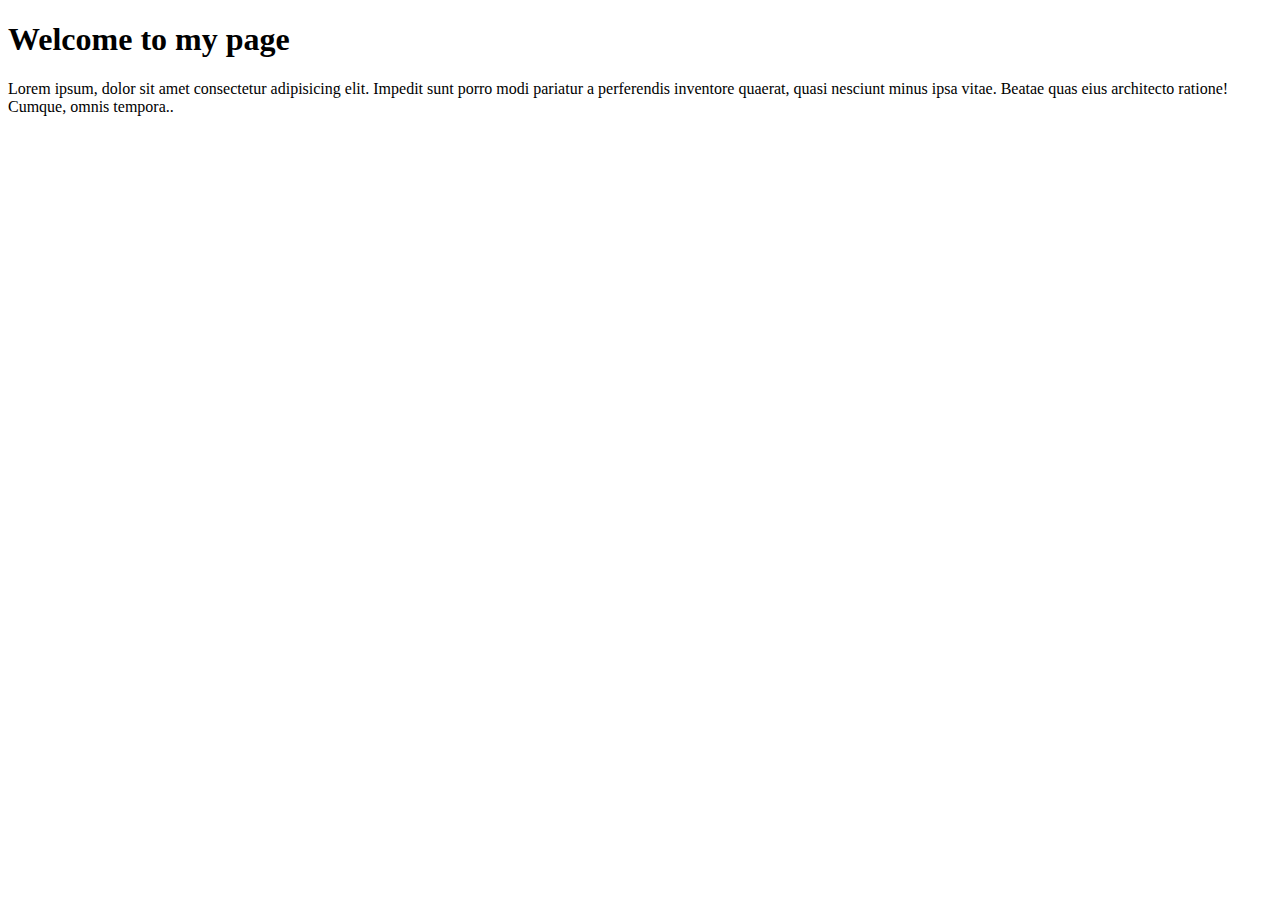
<file: ACTIVITY-TEST/index.html>
<!DOCTYPE html>
<html lang="en">
<head>
    <meta charset="UTF-8">
    <meta name="viewport" content="width=device-width, initial-scale=1.0">
    <title>My First Web Page</title>
</head>
<body>
    <div>
        <h1>Welcome to my page</h1>
    </div>

    <div>
        <p>Lorem ipsum, dolor sit amet consectetur adipisicing elit. Impedit sunt porro modi pariatur a perferendis inventore quaerat, quasi nesciunt minus ipsa vitae. Beatae quas eius architecto ratione! Cumque, omnis tempora..</p>
    </div>
 </ul>
</body>
</html>
</file>
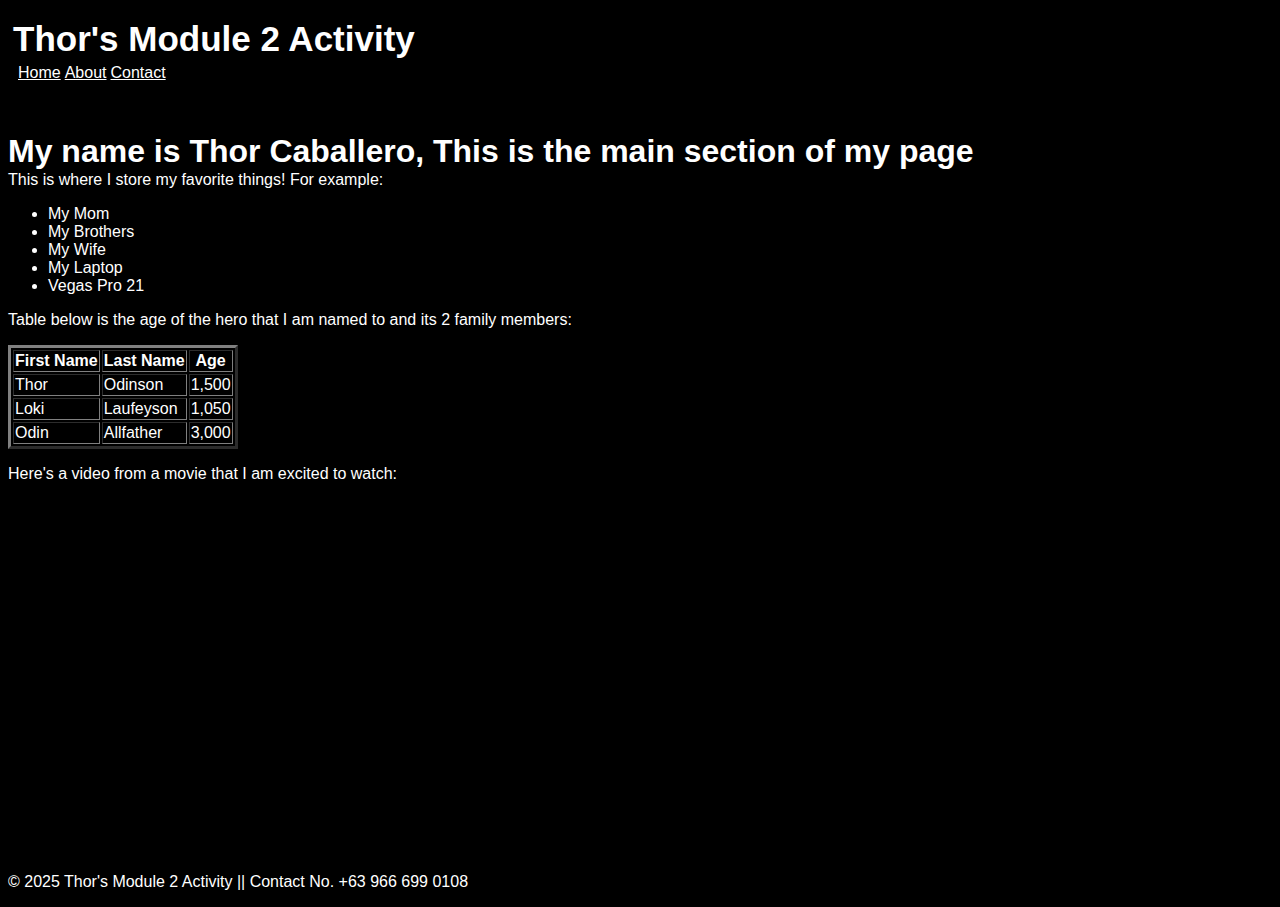
<file: ACTIVITY-2/module2_activity.html>
<!DOCTYPE html>
<html lang="en">

<style>
    iframe {
        margin-top: -15px;
    }
    .minus-margin {
        margin-bottom: -15px;
    }

    a {
        color: rgb(255, 255, 255);
        font-family: 'Segoe UI', Tahoma, Geneva, Verdana, sans-serif;
    }

    body {
    background-color: black;
    }

    div {
        margin-top: 50px;
        font-family: 'Segoe UI', Tahoma, Geneva, Verdana, sans-serif;
        color: white;
    }

    footer {
        font-family: 'Segoe UI', Tahoma, Geneva, Verdana, sans-serif;
        color: white;
    }

    .cool-logo {
    color: rgb(255, 255, 255);
    font-size: 35px;
    font-weight: bold;
    font-family: 'Segoe UI', Tahoma, Geneva, Verdana, sans-serif;
    margin-left: -5px;
    margin-top: 10px;
    margin-bottom: 5px;
    }

    .flexible-nav {
    color: rgb(255, 255, 255);
    padding: 1px 10px;
    display: flex;
    justify-content: flex-start;
    }
</style>

<head>
    <meta charset="UTF-8">
    <meta name="viewport" content="width=device-width, initial-scale=1.0">
    <title>Module 2 Activity</title>
</head>
<body>
    <nav class = "flexible-nav">
    <header>
        <h1 class = "cool-logo">Thor's Module 2 Activity
        </h1>
        <a href="module2_activity.html">Home</a>
        <a href="about.html">About</a>
        <a href="contact.html">Contact</a>
    </nav>
    </header>

    <div>
        <h1 class = "minus-margin">My name is Thor Caballero, This is the main section of my page</h1>
        <p>This is where I store my favorite things! For example:</p>
        <ul>
            <li>My Mom</li>
            <li>My Brothers</li>
            <li>My Wife</li>
            <li>My Laptop</li>
            <li>Vegas Pro 21</li>
        </ul>
                
        <p>Table below is the age of the hero that I am named to and its 2 family members:</p>
        <table border="3">
            <tr>
                <th>First Name</th>
                <th>Last Name</th>
                <th>Age</th>
            </tr>
            <tr>
                <td>Thor</td>
                <td>Odinson</td>
                <td>1,500</td>
            </tr>
            <tr>
                <td>Loki</td>
                <td>Laufeyson</td>
                <td>1,050</td>
            </tr>
            <tr>
                <td>Odin</td>
                <td>Allfather</td>
                <td>3,000</td>
            </tr>
            </table>

            <p>Here's a video from a movie that I am excited to watch:</p>
            <iframe 
            width="560" 
            height="315" 
            src="https://www.youtube.com/embed/aZXBFirj6b4" 
            title="YouTube video player" 
            frameborder="0" 
            allow="accelerometer; autoplay; encrypted-media; picture-in-picture" 
            allowfullscreen>
        </iframe>
    </div>




    <footer>
    <br>
    <br>
    <br>
    <p>&copy; 2025 Thor's Module 2 Activity || Contact No. +63 966 699 0108</p>
    </footer>
</body>
</html>
</file>
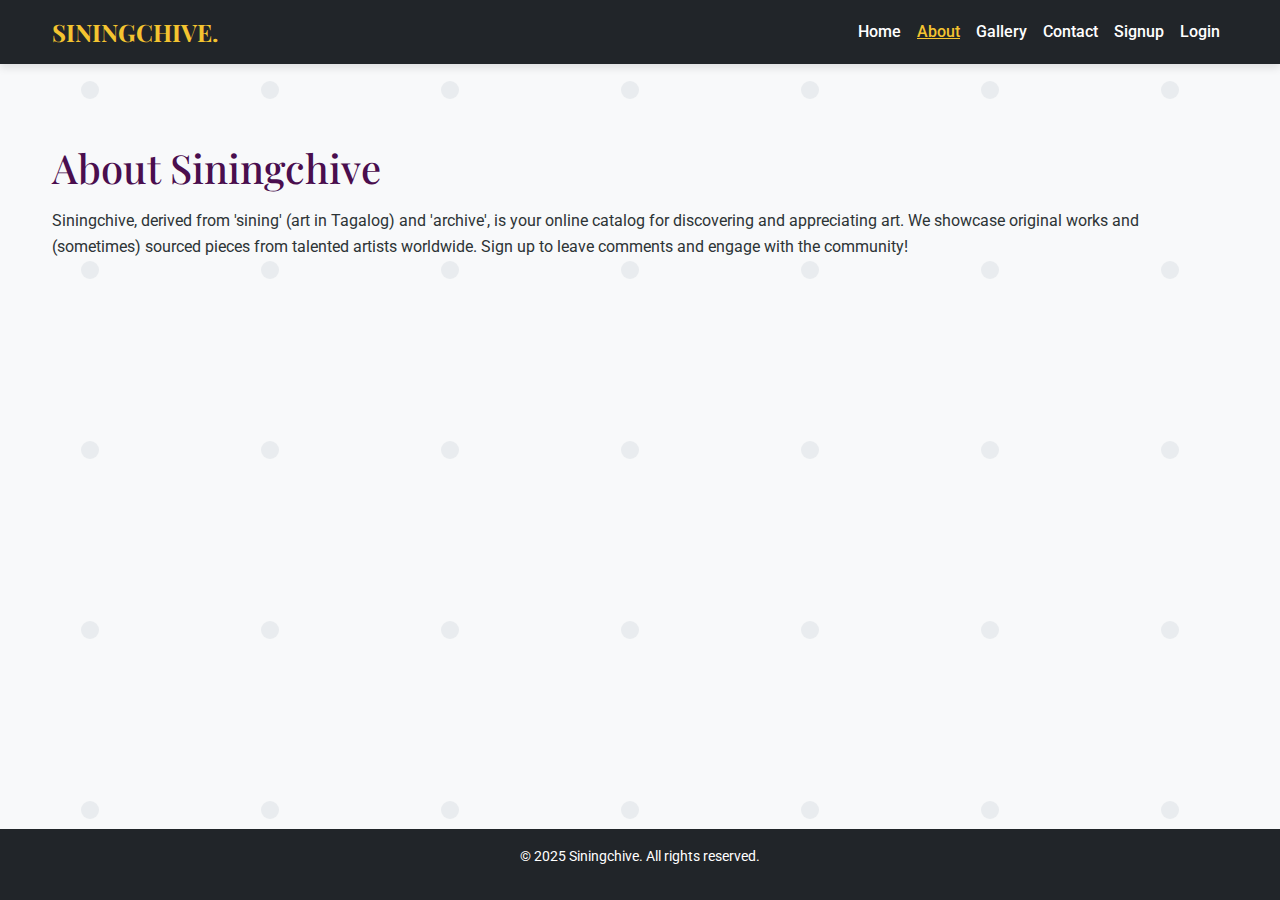
<file: FINALS-PROJECT/about.html>
<!DOCTYPE html>
<html lang="en">
<head>
    <meta charset="UTF-8">
    <meta name="viewport" content="width=device-width, initial-scale=1.0">
    <title>Siningchive: About</title>
    <meta name="description" content="Learn about Siningchive, your online archive of arts featuring original and sourced artworks.">
    <link href="https://cdn.jsdelivr.net/npm/bootstrap@5.3.0/dist/css/bootstrap.min.css" rel="stylesheet">
    <link rel="stylesheet" href="styles.css">
</head>
<body>
    <header>
        <nav class="navbar navbar-expand-lg navbar-dark bg-dark">
            <div class="container">
                <a class="navbar-brand" href="index.html">SININGCHIVE.</a>
                <button class="navbar-toggler" type="button" data-bs-toggle="collapse" data-bs-target="#navbarNav">
                    <span class="navbar-toggler-icon"></span>
                </button>
                <div class="collapse navbar-collapse" id="navbarNav">
                    <ul class="navbar-nav ms-auto">
                        <li class="nav-item"><a class="nav-link" href="index.html">Home</a></li>
                        <li class="nav-item"><a class="nav-link active" href="about.html">About</a></li>
                        <li class="nav-item"><a class="nav-link" href="gallery.html">Gallery</a></li>
                        <li class="nav-item"><a class="nav-link" href="contact.html">Contact</a></li>
                        <li class="nav-item"><a class="nav-link" href="signup.html">Signup</a></li>
                        <li class="nav-item"><a class="nav-link" href="login.html">Login</a></li>
                    </ul>
                </div>
            </div>
        </nav>
    </header>

    <main class="container my-5">
        <section>
            <h1>About Siningchive</h1>
            <p>Siningchive, derived from 'sining' (art in Tagalog) and 'archive', is your online catalog for discovering and appreciating art. We showcase original works and (sometimes) sourced pieces from talented artists worldwide. Sign up to leave comments and engage with the community!</p>
        </section>
    </main>

    <footer class="bg-dark text-white text-center py-3">
        <p>&copy; 2025 Siningchive. All rights reserved.</p>
    </footer>

    <script src="https://cdn.jsdelivr.net/npm/bootstrap@5.3.0/dist/js/bootstrap.bundle.min.js"></script>
</body>
</html>
</file>
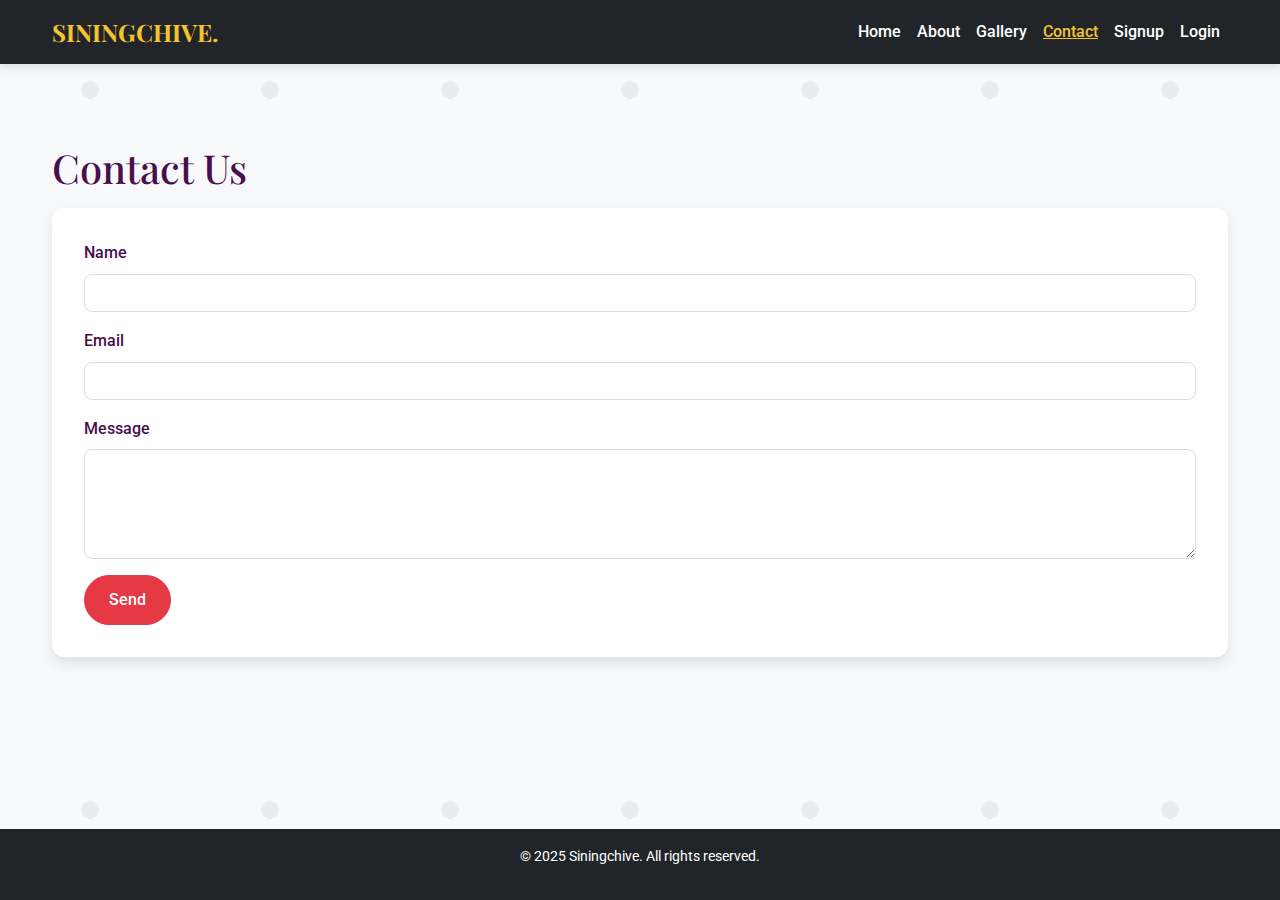
<file: FINALS-PROJECT/contact.html>
<!DOCTYPE html>
<html lang="en">
<head>
    <meta charset="UTF-8">
    <meta name="viewport" content="width=device-width, initial-scale=1.0">
    <title>Siningchive: Contact</title>
    <meta name="description" content="Get in touch with Siningchive for inquiries about our art catalog.">
    <link href="https://cdn.jsdelivr.net/npm/bootstrap@5.3.0/dist/css/bootstrap.min.css" rel="stylesheet">
    <link rel="stylesheet" href="styles.css">
</head>
<body>
    <header>
        <nav class="navbar navbar-expand-lg navbar-dark bg-dark">
            <div class="container">
                <a class="navbar-brand" href="index.html">SININGCHIVE.</a>
                <button class="navbar-toggler" type="button" data-bs-toggle="collapse" data-bs-target="#navbarNav">
                    <span class="navbar-toggler-icon"></span>
                </button>
                <div class="collapse navbar-collapse" id="navbarNav">
                    <ul class="navbar-nav ms-auto">
                        <li class="nav-item"><a class="nav-link" href="index.html">Home</a></li>
                        <li class="nav-item"><a class="nav-link" href="about.html">About</a></li>
                        <li class="nav-item"><a class="nav-link" href="gallery.html">Gallery</a></li>
                        <li class="nav-item"><a class="nav-link active" href="contact.html">Contact</a></li>
                        <li class="nav-item"><a class="nav-link" href="signup.html">Signup</a></li>
                        <li class="nav-item"><a class="nav-link" href="login.html">Login</a></li>
                    </ul>
                </div>
            </div>
        </nav>
    </header>

    <main class="container my-5">
        <section>
            <h1>Contact Us</h1>
            <form>
                <div class="mb-3">
                    <label for="name" class="form-label">Name</label>
                    <input type="text" class="form-control" id="name" required>
                </div>
                <div class="mb-3">
                    <label for="email" class="form-label">Email</label>
                    <input type="email" class="form-control" id="email" required>
                </div>
                <div class="mb-3">
                    <label for="message" class="form-label">Message</label>
                    <textarea class="form-control" id="message" rows="4" required></textarea>
                </div>
                <button type="submit" class="btn btn-primary">Send</button>
            </form>
        </section>
    </main>

    <footer class="bg-dark text-white text-center py-3">
        <p>&copy; 2025 Siningchive. All rights reserved.</p>
    </footer>

    <script src="https://cdn.jsdelivr.net/npm/bootstrap@5.3.0/dist/js/bootstrap.bundle.min.js"></script>
</body>
</html>
</file>
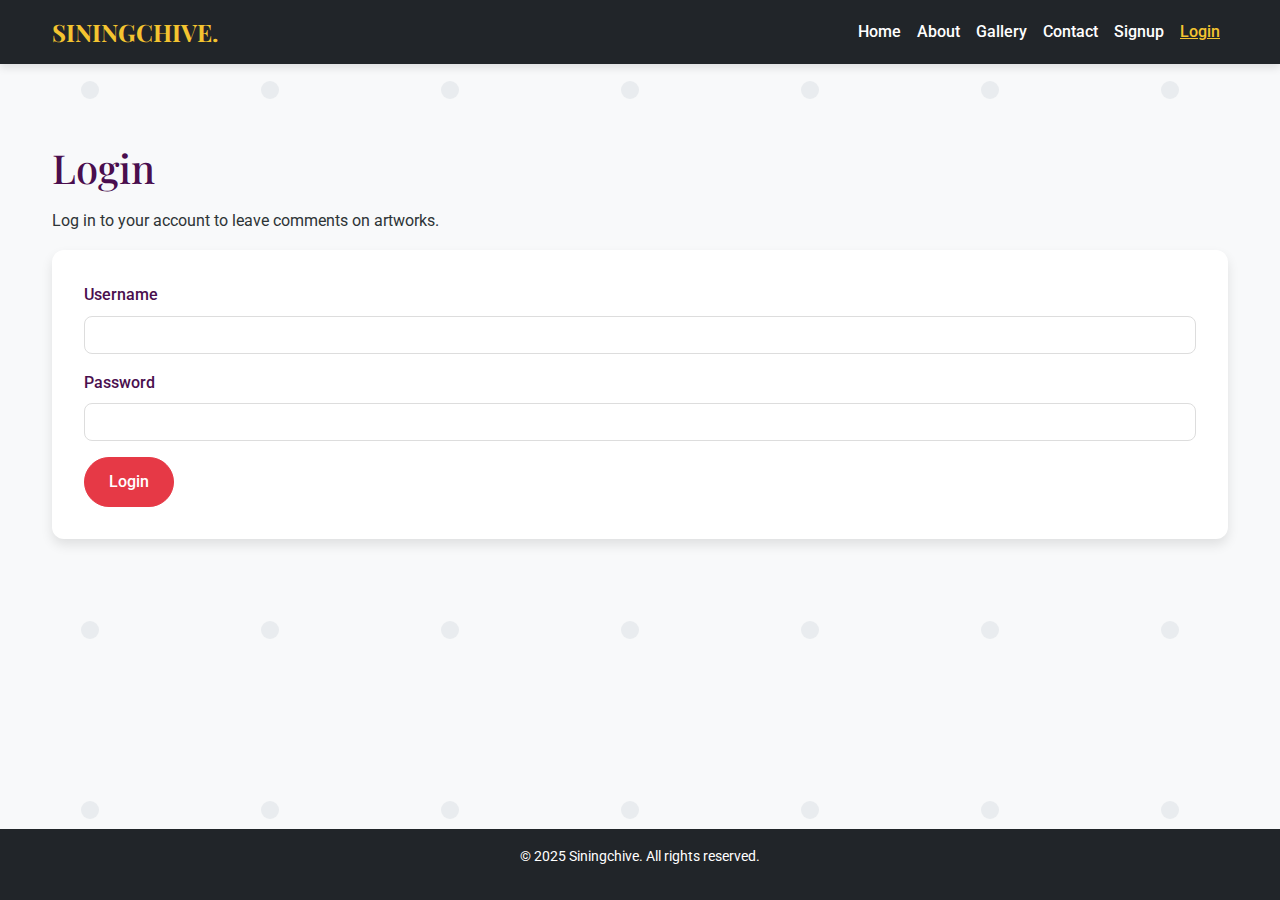
<file: FINALS-PROJECT/login.html>
<!DOCTYPE html>
<html lang="en">
<head>
    <meta charset="UTF-8">
    <meta name="viewport" content="width=device-width, initial-scale=1.0">
    <title>Siningchive: Login</title>
    <meta name="description" content="Log in to Siningchive to access your account and leave comments on artworks.">
    <link href="https://cdn.jsdelivr.net/npm/bootstrap@5.3.0/dist/css/bootstrap.min.css" rel="stylesheet">
    <link rel="stylesheet" href="styles.css">
</head>
<body>
    <header>
        <nav class="navbar navbar-expand-lg navbar-dark bg-dark">
            <div class="container">
                <a class="navbar-brand" href="index.html">SININGCHIVE.</a>
                <button class="navbar-toggler" type="button" data-bs-toggle="collapse" data-bs-target="#navbarNav">
                    <span class="navbar-toggler-icon"></span>
                </button>
                <div class="collapse navbar-collapse" id="navbarNav">
                    <ul class="navbar-nav ms-auto">
                        <li class="nav-item"><a class="nav-link" href="index.html">Home</a></li>
                        <li class="nav-item"><a class="nav-link" href="about.html">About</a></li>
                        <li class="nav-item"><a class="nav-link" href="gallery.html">Gallery</a></li>
                        <li class="nav-item"><a class="nav-link" href="contact.html">Contact</a></li>
                        <li class="nav-item"><a class="nav-link" href="signup.html">Signup</a></li>
                        <li class="nav-item"><a class="nav-link active" href="login.html">Login</a></li>
                    </ul>
                </div>
            </div>
        </nav>
    </header>

    <main class="container my-5">
        <section>
            <h1>Login</h1>
            <p>Log in to your account to leave comments on artworks.</p>
            <form id="loginForm">
                <div class="mb-3">
                    <label for="username" class="form-label">Username</label>
                    <input type="text" class="form-control" id="username" required>
                </div>
                <div class="mb-3">
                    <label for="password" class="form-label">Password</label>
                    <input type="password" class="form-control" id="password" required>
                </div>
                <button type="submit" class="btn btn-primary">Login</button>
            </form>
        </section>
    </main>

    <footer class="bg-dark text-white text-center py-3">
        <p>&copy; 2025 Siningchive. All rights reserved.</p>
    </footer>

    <script src="https://cdn.jsdelivr.net/npm/bootstrap@5.3.0/dist/js/bootstrap.bundle.min.js"></script>
    <script src="script.js"></script>
</body>
</html>
</file>
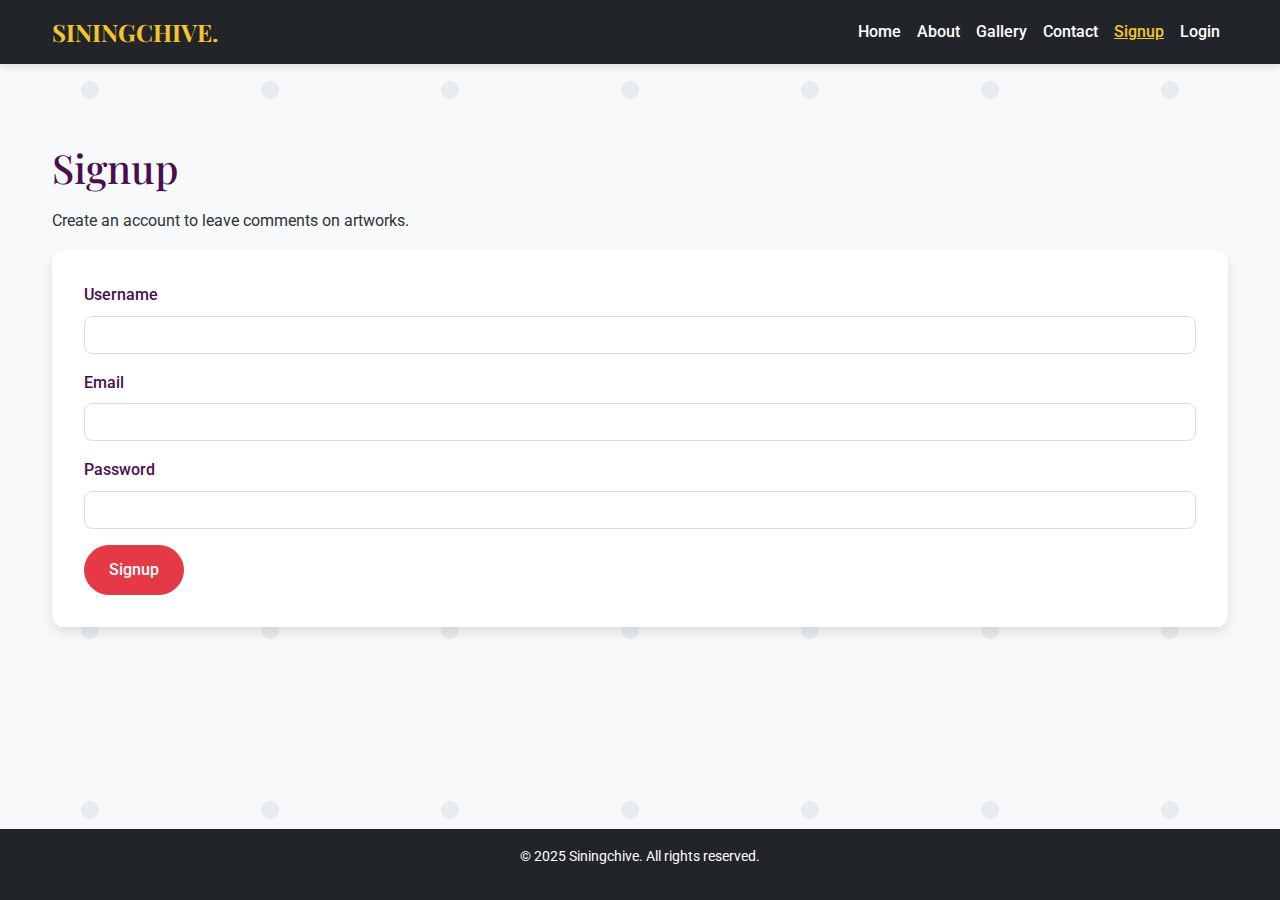
<file: FINALS-PROJECT/signup.html>
<!DOCTYPE html>
<html lang="en">
<head>
    <meta charset="UTF-8">
    <meta name="viewport" content="width=device-width, initial-scale=1.0">
    <title>Siningchive: Signup</title>
    <meta name="description" content="Sign up at Siningchive to leave comments on artworks and join our art community.">
    <link href="https://cdn.jsdelivr.net/npm/bootstrap@5.3.0/dist/css/bootstrap.min.css" rel="stylesheet">
    <link rel="stylesheet" href="styles.css">
</head>
<body>
    <header>
        <nav class="navbar navbar-expand-lg navbar-dark bg-dark">
            <div class="container">
                <a class="navbar-brand" href="index.html">SININGCHIVE.</a>
                <button class="navbar-toggler" type="button" data-bs-toggle="collapse" data-bs-target="#navbarNav">
                    <span class="navbar-toggler-icon"></span>
                </button>
                <div class="collapse navbar-collapse" id="navbarNav">
                    <ul class="navbar-nav ms-auto">
                        <li class="nav-item"><a class="nav-link" href="index.html">Home</a></li>
                        <li class="nav-item"><a class="nav-link" href="about.html">About</a></li>
                        <li class="nav-item"><a class="nav-link" href="gallery.html">Gallery</a></li>
                        <li class="nav-item"><a class="nav-link" href="contact.html">Contact</a></li>
                        <li class="nav-item"><a class="nav-link active" href="signup.html">Signup</a></li>
                        <li class="nav-item"><a class="nav-link" href="login.html">Login</a></li>
                    </ul>
                </div>
            </div>
        </nav>
    </header>

    <main class="container my-5">
        <section>
            <h1>Signup</h1>
            <p>Create an account to leave comments on artworks.</p>
            <form id="signupForm">
                <div class="mb-3">
                    <label for="username" class="form-label">Username</label>
                    <input type="text" class="form-control" id="username" required>
                </div>
                <div class="mb-3">
                    <label for="email" class="form-label">Email</label>
                    <input type="email" class="form-control" id="email" required>
                </div>
                <div class="mb-3">
                    <label for="password" class="form-label">Password</label>
                    <input type="password" class="form-control" id="password" required>
                </div>
                <button type="submit" class="btn btn-primary">Signup</button>
            </form>
        </section>
    </main>

    <footer class="bg-dark text-white text-center py-3">
        <p>&copy; 2025 Siningchive. All rights reserved.</p>
    </footer>

    <script src="https://cdn.jsdelivr.net/npm/bootstrap@5.3.0/dist/js/bootstrap.bundle.min.js"></script>
    <script src="script.js"></script>
</body>
</html>
</file>
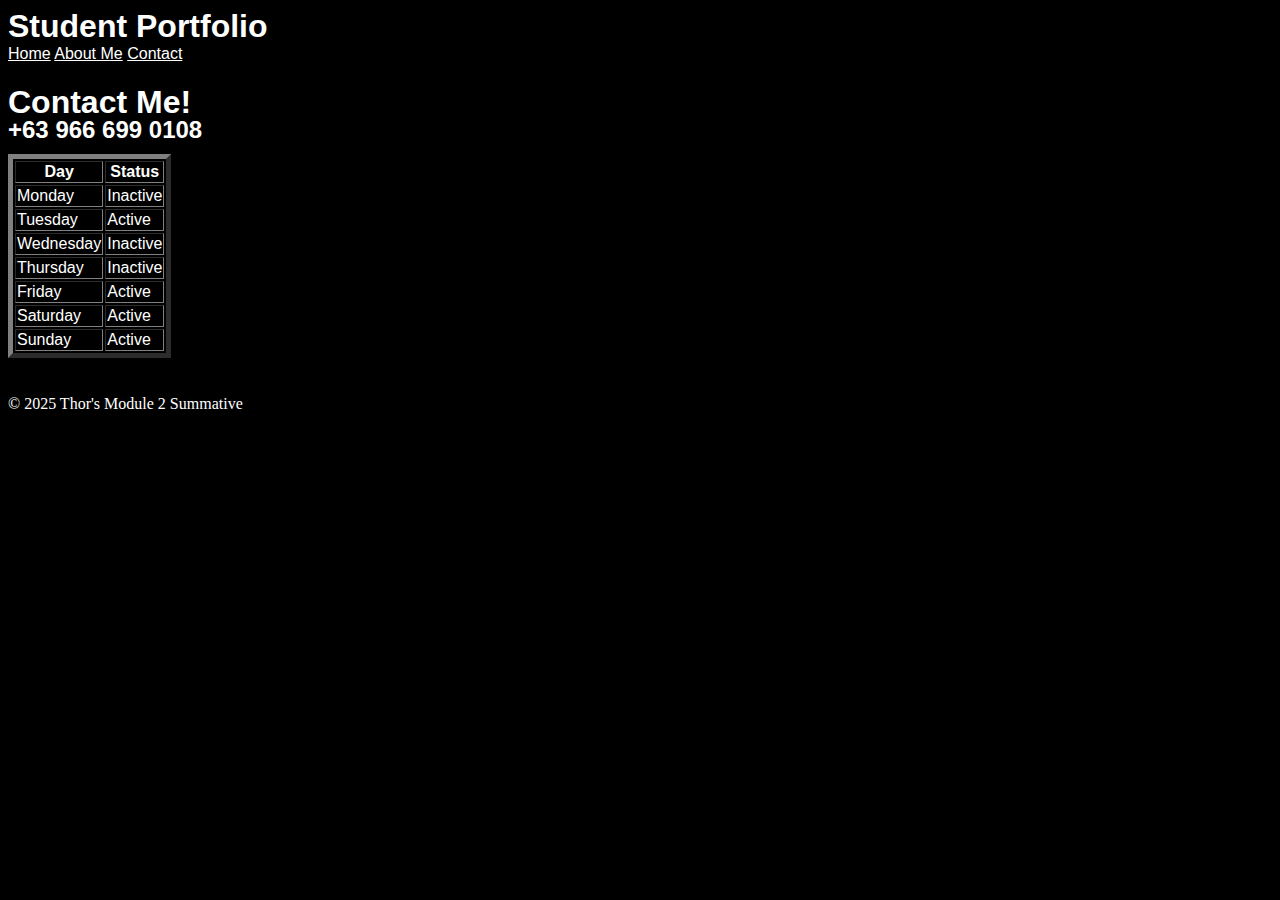
<file: MODULE-2-SUMMATIVE/module2_summative_contacts.html>
<head>
    <meta charset="UTF-8">
    <meta name="viewport" content="width=device-width, initial-scale=1.0">
    <title>Home</title>
</head>
<body style="background-color: black;">
    <nav>
    <header style="color:white; font-family: 'Segoe UI', Tahoma, Geneva, Verdana, sans-serif;">
        <h1 style="margin-bottom: auto;">Student Portfolio</h1>
        <a href="module2_summative_home.html" style="color: white;">Home</a>
        <a href="module2_summative_aboutme.html" style="color: white;">About Me</a>
        <a href="module2_summative_contacts.html" style="color: white;">Contact</a>
    </nav>
    </header>
    <section style="color:white; font-family: 'Segoe UI', Tahoma, Geneva, Verdana, sans-serif; margin-bottom:-15px;">
        <h1 style="margin-bottom: -25px;">Contact Me!</h1>
        <h2 style="margin-bottom: -10px;">+63 966 699 0108</h2>
        <table border="5" style="color:white; margin-top: 20px">
            <tr>
                <th>Day</th>
                <th>Status</th>
            </tr>
            <tr>
                <td>Monday</td>
                <td>Inactive</td>
            </tr>
            <tr>
                <td>Tuesday</td>
                <td>Active</td>
            </tr>
            <tr>
                <td>Wednesday</td>
                <td>Inactive</td>
            </tr>
            <tr>
                <td>Thursday</td>
                <td>Inactive</td>
            </tr>
            <tr>
                <td>Friday</td>
                <td>Active</td>
            </tr>
            <tr>
                <td>Saturday</td>
                <td>Active</td>
            </tr>
            <tr>
                <td>Sunday</td>
                <td>Active</td>
            </tr>
            </table>
        </section>
    
    <footer style="color:white">
    <br>
    <br>
    
    <p>&copy; 2025 Thor's Module 2 Summative</p>
    </footer>
</body>
</html>
</file>
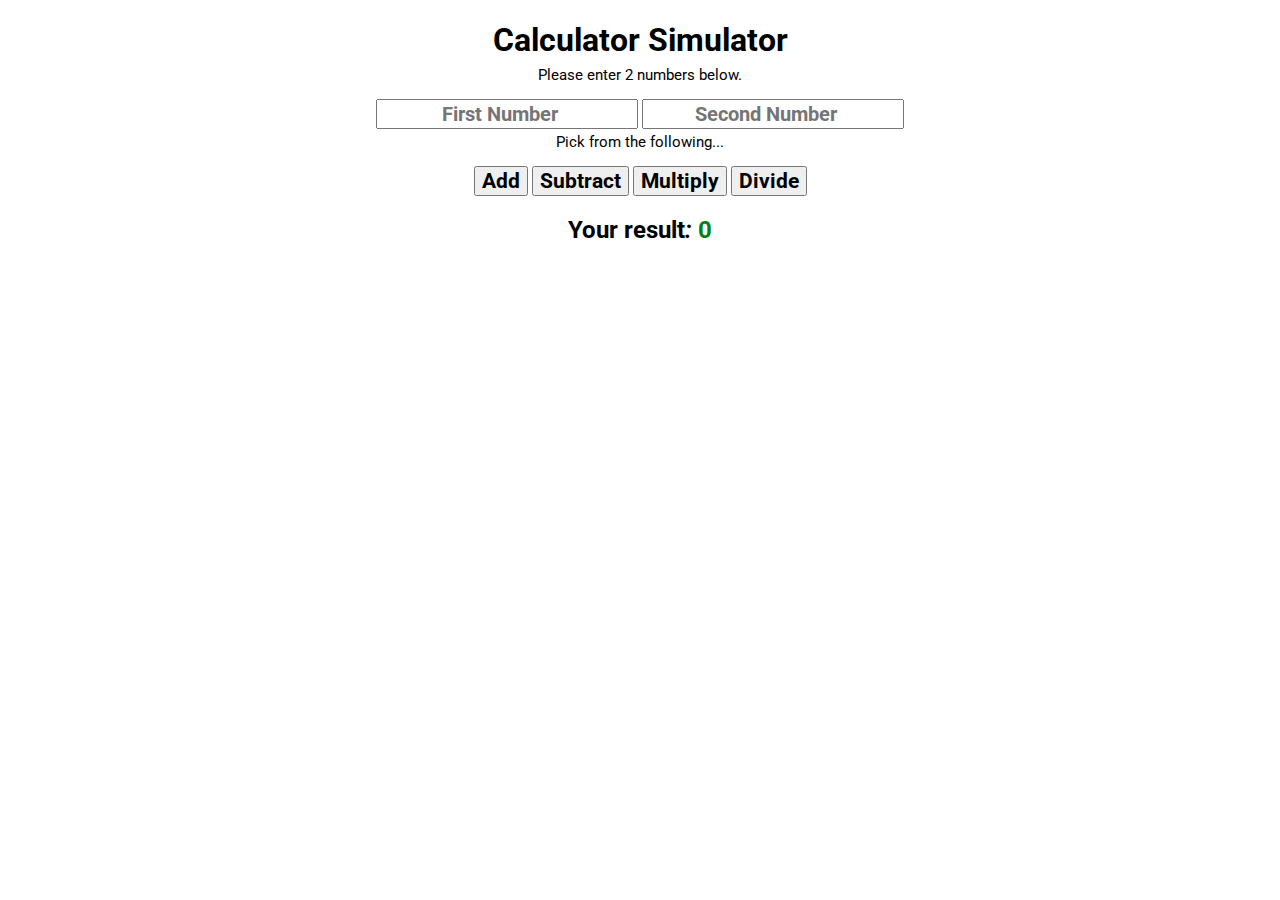
<file: T4-TECHNICAL/calculator.html>
<!DOCTYPE html>
<html lang="en">
<head>
    <meta charset="UTF-8">
    <meta name="viewport" content="width=device-width, initial-scale=1.0">
    <title>Calculator Simulator</title>
    <link href="https://fonts.googleapis.com/css2?family=Roboto:wght@400;500;700&display=swap" rel="stylesheet">
    <link rel="stylesheet" href="style.css">
</head>
<body>
    <center>
    <h1>Calculator Simulator</h1>
    <p class="instruction-text">Please enter 2 numbers below.</p>
    <input class="number-input" type="number" id="nuno" placeholder="First Number">
    <input class="number-input" type="number" id="ndos" placeholder="Second Number">
    <br><br>
    <p class="instruction-text">Pick from the following...</p>
    <button class="operation-btn" onclick="addNumbers()">Add</button>
    <button class="operation-btn" onclick="subtractNumbers()">Subtract</button>
    <button class="operation-btn" onclick="multiplyNumbers()">Multiply</button>
    <button class="operation-btn" onclick="divideNumbers()">Divide</button>
    <h2>Your result<span style="font-style: italic;">:</span> <span class="result-display" id="results">0</span></h2>
    </center>

    <script src="script.js"></script>
</body>
</html>
</file>
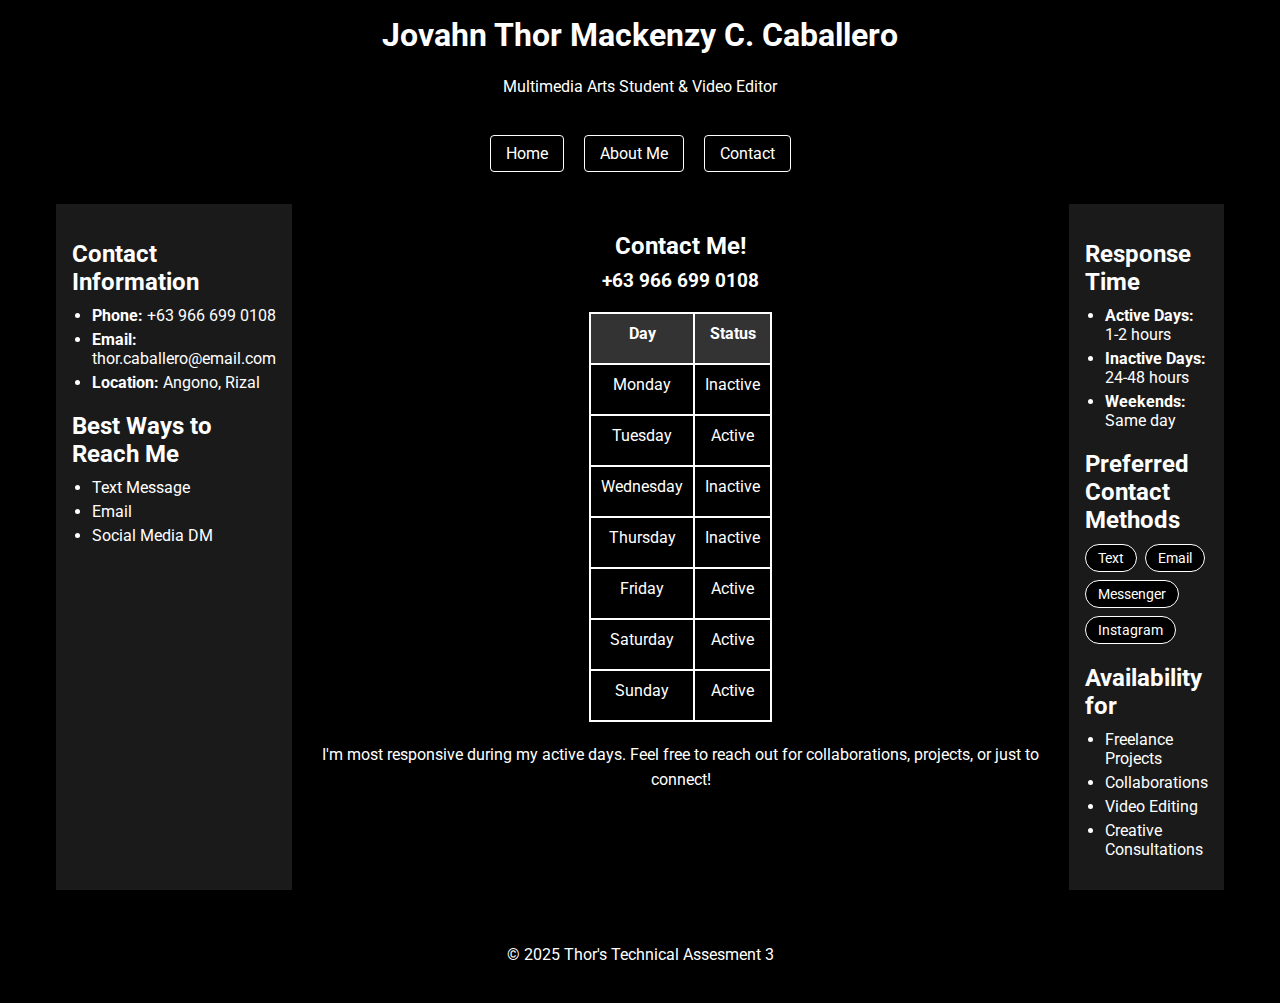
<file: TECHNICAL-ASSESMENT-3/contacts.html>
<!DOCTYPE html>
<html lang="en">
<head>
    <meta charset="UTF-8">
    <meta name="viewport" content="width=device-width, initial-scale=1.0">
    <link rel="stylesheet" href="css/grid.css">
    <link rel="stylesheet" href="css/style.css">
    <link rel="preconnect" href="https://fonts.googleapis.com">
    <link rel="preconnect" href="https://fonts.gstatic.com" crossorigin>
    <link href="https://fonts.googleapis.com/css2?family=Roboto:ital,wght@0,100..900;1,100..900&display=swap" rel="stylesheet">
    <title>Contact - Thor's Portfolio</title>
</head>
<body>
    <div class="container">
        <header>
            <h1>Jovahn Thor Mackenzy C. Caballero</h1>
            <p>Multimedia Arts Student & Video Editor</p>
            <nav>
                <a href="home.html">Home</a>
                <a href="aboutme.html">About Me</a>
                <a href="contacts.html">Contact</a>
            </nav>
        </header>
        
        <main>
            <section class="left">
                <h2>Contact Information</h2>
                <ul>
                    <li><span class="highlight">Phone:</span> +63 966 699 0108</li>
                    <li><span class="highlight">Email:</span> thor.caballero@email.com</li>
                    <li><span class="highlight">Location:</span> Angono, Rizal</li>
                </ul>
                
                <h2>Best Ways to Reach Me</h2>
                <ul>
                    <li>Text Message</li>
                    <li>Email</li>
                    <li>Social Media DM</li>
                </ul>
            </section>
            
            <section class="mid">
                <h2>Contact Me!</h2>
                <h3 style="margin-bottom: 20px;">+63 966 699 0108</h3>
                
                <table>
                    <tr>
                        <th>Day</th>
                        <th>Status</th>
                    </tr>
                    <tr>
                        <td>Monday</td>
                        <td>Inactive</td>
                    </tr>
                    <tr>
                        <td>Tuesday</td>
                        <td>Active</td>
                    </tr>
                    <tr>
                        <td>Wednesday</td>
                        <td>Inactive</td>
                    </tr>
                    <tr>
                        <td>Thursday</td>
                        <td>Inactive</td>
                    </tr>
                    <tr>
                        <td>Friday</td>
                        <td>Active</td>
                    </tr>
                    <tr>
                        <td>Saturday</td>
                        <td>Active</td>
                    </tr>
                    <tr>
                        <td>Sunday</td>
                        <td>Active</td>
                    </tr>
                </table>
                
                <div class="contact-note">
                    <p>I'm most responsive during my active days. Feel free to reach out for collaborations, projects, or just to connect!</p>
                </div>
            </section>
            
            <section class="right">
                <h2>Response Time</h2>
                <ul>
                    <li><span class="highlight">Active Days:</span> 1-2 hours</li>
                    <li><span class="highlight">Inactive Days:</span> 24-48 hours</li>
                    <li><span class="highlight">Weekends:</span> Same day</li>
                </ul>
                
                <h2>Preferred Contact Methods</h2>
                <div class="skills-container">
                    <div class="skill">Text</div>
                    <div class="skill">Email</div>
                    <div class="skill">Messenger</div>
                    <div class="skill">Instagram</div>
                </div>
                
                <h2>Availability for</h2>
                <ul>
                    <li>Freelance Projects</li>
                    <li>Collaborations</li>
                    <li>Video Editing</li>
                    <li>Creative Consultations</li>
                </ul>
            </section>
        </main>
        
        <footer>
            <p>&copy; 2025 Thor's Technical Assesment 3</p>
        </footer>
    </div>
</body>
</html>
</file>
<file: FINALS-PROJECT/styles.css>
@import url('https://fonts.googleapis.com/css2?family=Playfair+Display:wght@400;700&family=Roboto:wght@300;400;500&display=swap');

:root {
  --primary-color: #4a0e4e;
  --secondary-color: #f4c430;
  --accent-color: #e63946;
  --background-color: #f8f9fa;
  --text-color: #2d3436;
  --card-bg: #ffffff;
  --footer-bg: #1a1a1a;
  --gradient: linear-gradient(135deg, #667eea 0%, #764ba2 100%);
}

body {
  font-family: 'Roboto', sans-serif;
  background-color: var(--background-color);
  color: var(--text-color);
  line-height: 1.6;
  margin: 0;
  padding: 0;
  background-image: url('data:image/svg+xml,<svg xmlns="http://www.w3.org/2000/svg" viewBox="0 0 100 100"><defs><pattern id="canvas" patternUnits="userSpaceOnUse" width="20" height="20"><rect width="20" height="20" fill="%23f8f9fa"/><circle cx="10" cy="10" r="1" fill="%23e9ecef"/></pattern></defs><rect width="100" height="100" fill="url(%23canvas)"/></svg>'); /* Subtle canvas texture */
  background-attachment: fixed;
  min-height: 100vh;
  display: flex;
  flex-direction: column;
}

h1, h2, h3, h4, h5, h6 {
  font-family: 'Playfair Display', serif;
  color: var(--primary-color);
  margin-bottom: 1rem;
}

header {
  background: var(--gradient);
  box-shadow: 0 4px 8px rgba(0, 0, 0, 0.1);
}

.navbar-brand {
  font-family: 'Playfair Display', serif;
  font-weight: 700;
  color: var(--secondary-color) !important;
  font-size: 1.5rem;
}

.navbar-nav .nav-link {
  color: #ffffff !important;
  font-weight: 500;
  transition: color 0.3s ease;
}

.navbar-nav .nav-link:hover,
.navbar-nav .nav-link.active {
  color: var(--secondary-color) !important;
  text-decoration: underline;
}

main {
  padding: 2rem 0;
  flex: 1;
}

section {
  margin-bottom: 2rem;
}

.card {
  border: none;
  border-radius: 12px;
  box-shadow: 0 6px 12px rgba(0, 0, 0, 0.1);
  transition: transform 0.3s ease, box-shadow 0.3s ease;
  background-color: var(--card-bg);
  overflow: hidden;
}

.card:hover {
  transform: translateY(-5px);
  box-shadow: 0 10px 20px rgba(0, 0, 0, 0.15);
}

.card-img-top {
  height: 250px;
  object-fit: cover;
  filter: brightness(0.9) contrast(1.1); 
  /* cool filter for images! */
}

.card-title {
  color: var(--primary-color);
  font-weight: 700;
}

.card-text {
  color: var(--text-color);
}

.btn-primary {
  background-color: var(--accent-color);
  border-color: var(--accent-color);
  border-radius: 25px;
  padding: 0.75rem 1.5rem;
  font-weight: 500;
  transition: background-color 0.3s ease, transform 0.2s ease;
}

.btn-primary:hover {
  background-color: #d62839;
  transform: scale(1.05);
}

form {
  background-color: var(--card-bg);
  padding: 2rem;
  border-radius: 12px;
  box-shadow: 0 6px 12px rgba(0, 0, 0, 0.1);
}

.form-label {
  font-weight: 500;
  color: var(--primary-color);
}

.form-control {
  border-radius: 8px;
  border: 1px solid #ddd;
  transition: border-color 0.3s ease;
}

.form-control:focus {
  border-color: var(--secondary-color);
  box-shadow: 0 0 5px rgba(244, 196, 48, 0.5);
}

footer {
  background-color: var(--footer-bg);
  color: #ffffff;
  padding: 1rem 0;
  text-align: center;
  font-size: 0.9rem;
}

@media (max-width: 768px) {
  .card-img-top {
    height: 200px;
  }
  main {
    padding: 1rem 0;
  }
  form {
    padding: 1.5rem;
  }
}

.container {
  max-width: 1200px;
}

.row {
  margin: 0;
}


@keyframes fadeIn {
  from { opacity: 0; transform: translateY(20px); }
  to { opacity: 1; transform: translateY(0); }
  /* cool animation for page loading thing */
}


main {
  animation: fadeIn 0.8s ease-out;
}
</file>
<file: T4-TECHNICAL/style.css>
body {
    font-family: 'Roboto', sans-serif;
}

.instruction-text {
    margin-top: -15px;
    font-size: 15px;
    font-family: 'Roboto', sans-serif;
}

.number-input {
    font-size: 20px; 
    font-weight: bold; 
    text-align: center;
    font-family: 'Roboto', sans-serif;
}

.operation-btn {
    font-size: 21px; 
    text-align: center; 
    font-weight: bold; 
    font-family: 'Roboto', sans-serif;
}

.result-display {
    color: rgb(0, 128, 21);
}

button:hover{
    background-color: rgb(16, 114, 13);
    color: rgb(243, 250, 212);
}
</file>
<file: TECHNICAL-ASSESMENT-3/css/grid.css>
* {
    margin: 0;
    padding: 0;
    box-sizing: border-box;
}

body {
    min-height: 100vh;
    display: flex;
}

.container {
    display: grid;
    grid-template-rows: auto 1fr auto;
    grid-template-areas: 
        "header"
        "main"
        "footer";
    max-width: 1200px;
    min-height: 100vh;
}

header {
    grid-area: header;
    padding: 1rem;
}

main {
    grid-area: main;
    display: grid;
    grid-template-columns: 1fr 5fr 1fr;
    gap: 1rem;
    padding: 1rem;
}

.left {
    padding: 1rem;
}

.mid {
    padding: 1rem;
}

.right {
    padding: 1rem;
}

footer {
    grid-area: footer;
    padding: 1rem;
}
</file>
<file: TECHNICAL-ASSESMENT-3/css/style.css>
* {
    margin: 0;
    padding: 0;
    box-sizing: border-box;
}

body {
    min-height: 100vh;
    display: flex;
    font-family: "Roboto", sans-serif;
    font-optical-sizing: auto;
    font-weight: 400;
    font-style: normal;
    justify-content: center;
    align-items: stretch;
    background-color: #000000;
    color: #ffffff;
}

.container {
    display: grid;
    grid-template-rows: auto 1fr auto;
    grid-template-areas: 
        "header"
        "main"
        "footer";
    max-width: 1200px;
    min-height: 100vh;
    background-color: #000000;
}

header {
    grid-area: header;
    padding: 1rem;
    background-color: #000000;
    color: #ffffff;
    text-align: center;
}

main {
    grid-area: main;
    display: grid;
    grid-template-columns: 1fr 5fr 1fr;
    gap: 1rem;
    padding: 1rem;
}

.left {
    padding: 1rem;
    background-color: #1a1a1a;
}

.mid {
    padding: 0.5rem;
    background-color: #000000;
    text-align: center;
}

.right {
    padding: 1rem;
    background-color: #1a1a1a;
}

footer {
    grid-area: footer;
    padding: 1rem;
    background-color: #000000;
    color: #ffffff;
    text-align: center;
}

.nav {
    margin: 0;
    padding: 0;
    width: 100px;
}

li a {
    display: block;
    color: #ffffff;
    padding: 8px 16px;
    text-decoration: none;
    text-align: center;
}

li a:hover {
    background-color: #333333;
    color: #ffffff;
}

nav {
    display: flex;
    justify-content: center;
    gap: 20px;
    margin-top: 15px;
}

nav a {
    text-decoration: none;
    color: #ffffff;
    padding: 8px 15px;
    border-radius: 4px;
    transition: background-color 0.3s;
    border: 1px solid #ffffff;
}

nav a:hover {
    background-color: #333333;
    color: #ffffff;
}

h1, h2 {
    color: #ffffff;
}

h1 {
    margin-bottom: 10px;
}

h2 {
    margin: 20px 0 10px;
}

p {
    margin-top: 20px; 
    text-align: center; 
    color: #ffffff; 
    vertical-align: middle;
    padding-bottom: 20px;
    line-height: 1.6;
}

.highlight {
    font-weight: bold;
    color: #ffffff;
}

ul {
    padding-left: 20px;
    margin-bottom: 15px;
}

li {
    margin-bottom: 5px;
    color: #ffffff;
}

ul.a {
    list-style-type: circle;
}

ul.b {
    list-style-type: disc;
}

table, th, td {
    border: 2px solid #ffffff;
    border-collapse: collapse;
    padding: 10px;
    padding-bottom: 20px;
    text-align: center;
    color: #ffffff;
    margin-left: auto;
    margin-right: auto;
}

th {
    background-color: #333333;
}

.profile-img {
    max-width: 280px;
    width: 100%;
    height: auto;
    border-radius: 8px;
    margin: 0 auto 20px;
    display: block;
    border: 2px solid #ffffff;
}

.skills-container {
    display: flex;
    flex-wrap: wrap;
    gap: 8px;
    margin-top: 10px;
}

.skill {
    background-color: #000000;
    color: #ffffff;
    padding: 5px 12px;
    border-radius: 15px;
    font-size: 0.85rem;
    border: 1px solid #ffffff;
}

.project {
    margin-bottom: 20px;
    padding: 15px;
    background-color: #1a1a1a;
    border-radius: 5px;
    border-left: 4px solid #ffffff;
}

.project h3 {
    margin-bottom: 8px;
    color: #ffffff;
}

@media (max-width: 768px) {
    main {
        grid-template-columns: 1fr;
    }
    
    nav {
        flex-direction: column;
        align-items: center;
        gap: 10px;
    }
}
</file>
